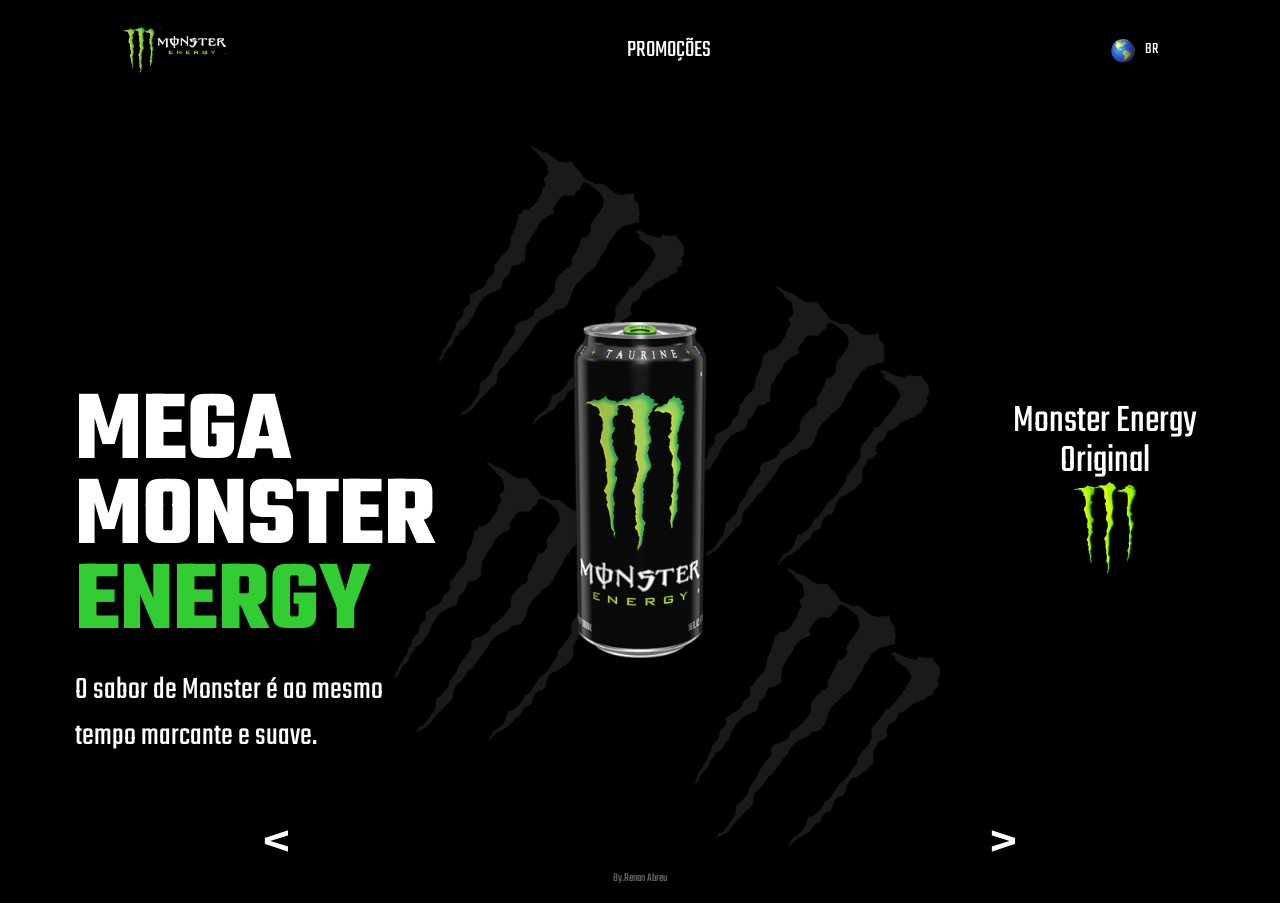
<file: index.html>
<!DOCTYPE html>
<html lang="pt-br">
<head>
    <meta charset="UTF-8">
    <meta name="viewport" content="width=device-width, initial-scale=1.0">
    <link rel="stylesheet" href="./style.css">
    <title>Monster</title>
</head>
<body>
<link rel="preconnect" href="https://fonts.googleapis.com">
<link rel="preconnect" href="https://fonts.gstatic.com" crossorigin>


<link href="https://fonts.googleapis.com/css2?family=Teko:wght@300;400;500;600;700&display=swap" rel="stylesheet">


    <header>
        <img class="logo" src="./logo.png" alt="logo monster">
        <p class="promocao">PROMOÇÕES</p>
        <div class="menu">
            <img class="globo" src="./globo.png" alt="globo">
            <p class="br">BR</p>
        </div>
    </header>
    <main>
        <div class="texto">
            <h1>MEGA MONSTER <span class="energy">ENERGY</span></h1>
            <p class="escrita">O sabor de Monster é ao mesmo tempo marcante e suave.</p>
        </div>
        <img class="fundo" src="fundo.png" alt="">
        <img class="lata" src="./lata.png" alt="lata">
        <div class="escrita2">
            <p>Monster Energy Original</p>
            <img class="simbolo" src="./simbolo.png" alt="">
        </div>
    </main>
    <footer>
        <div class="setas">
            <a href="./melancia.html">&lt;</a>
            <a href="./mango.html">&gt;</a>
        </div>
        <p class="nome">By.Renan Abreu</p>
    </footer>
   
</body>
</html>
</file>
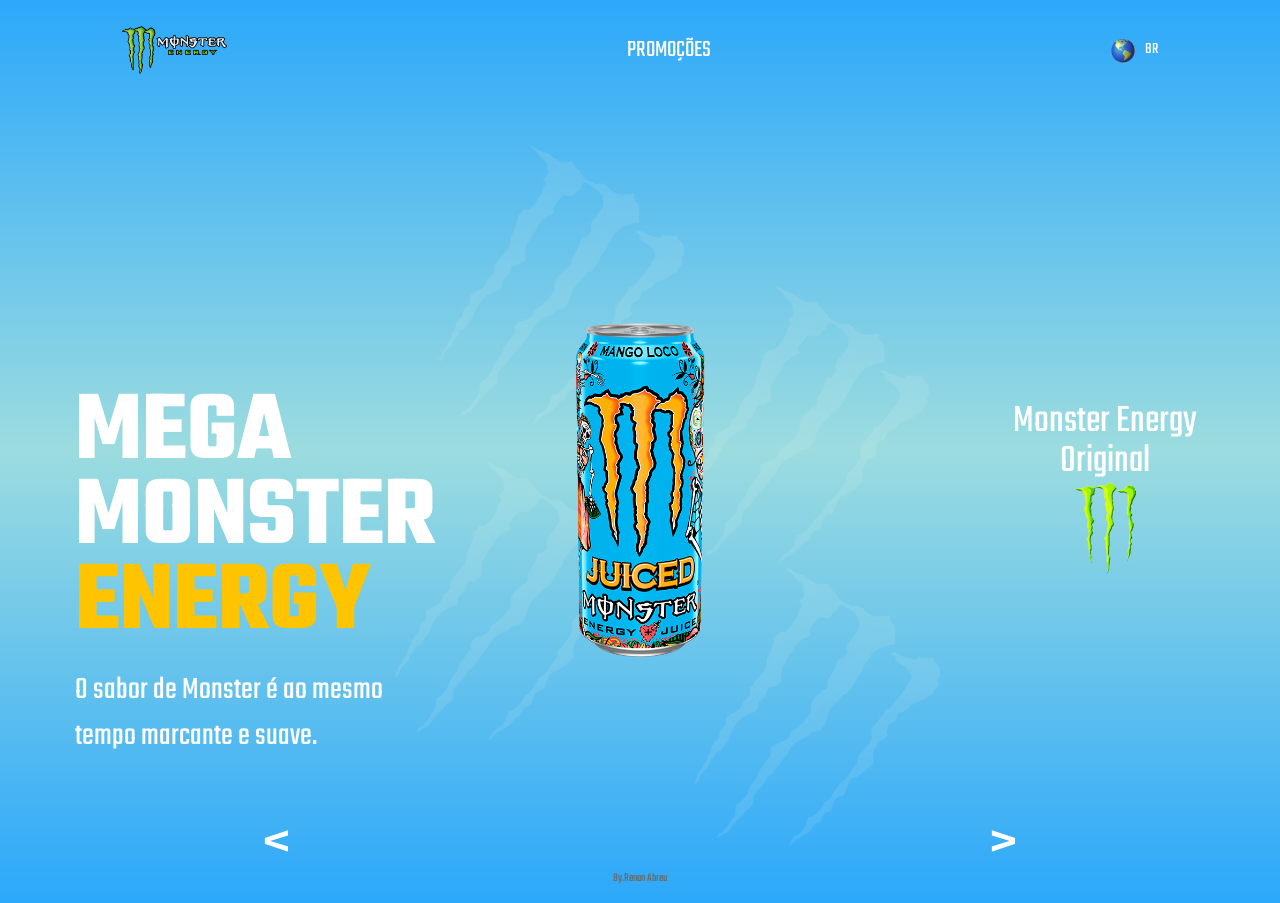
<file: mango.html>
<!DOCTYPE html>
<html lang="pt-br">
<head>
    <meta charset="UTF-8">
    <meta name="viewport" content="width=device-width, initial-scale=1.0">
    <link rel="stylesheet" href="./mango.css">
    <title>Monster</title>
</head>
<body>
<link rel="preconnect" href="https://fonts.googleapis.com">
<link rel="preconnect" href="https://fonts.gstatic.com" crossorigin>


<link href="https://fonts.googleapis.com/css2?family=Teko:wght@300;400;500;600;700&display=swap" rel="stylesheet">


    <header>
        <img class="logo" src="./logo.png" alt="logo monster">
        <p class="promocao">PROMOÇÕES</p>
        <div class="menu">
            <img class="globo" src="./globo.png" alt="globo">
            <p class="br">BR</p>
        </div>
    </header>
    <main>
        <div class="texto">
            <h1>MEGA MONSTER <span class="energy">ENERGY</span></h1>
            <p class="escrita">O sabor de Monster é ao mesmo tempo marcante e suave.</p>
        </div>
        <img class="fundo" src="fundo.png" alt="">
        <img class="lata" src="./Mango.png" alt="lata">
        <div class="escrita2">
            <p>Monster Energy Original</p>
            <img class="simbolo" src="./simbolo.png" alt="">
        </div>
    </main>
    <footer>
        <div class="setas">
            <a href="./index.html">&lt;</a>
            <a href="">&gt;</a>
        </div>
        <p class="nome">By.Renan Abreu</p>
    </footer>
   
</body>
</html>
</file>
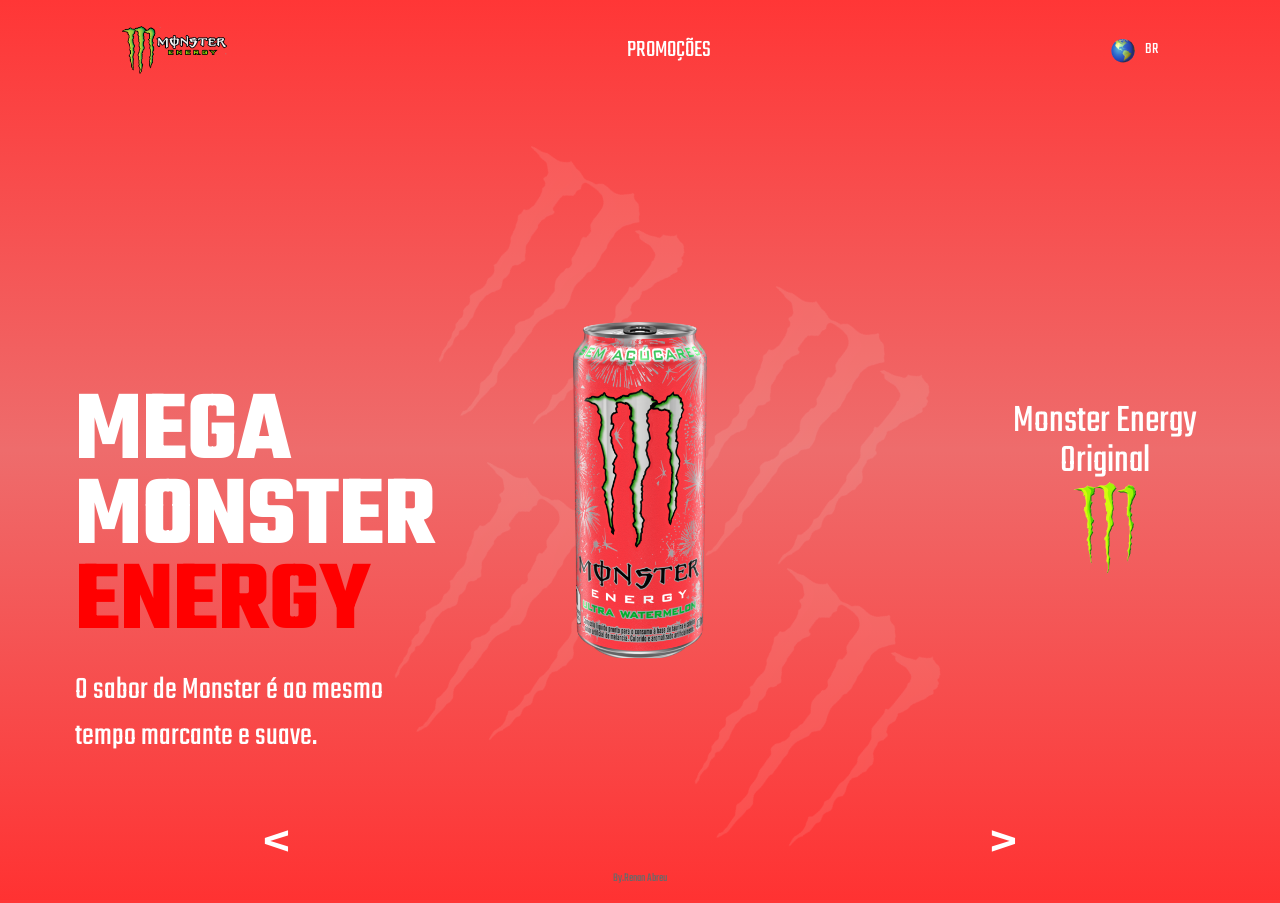
<file: melancia.html>
<!DOCTYPE html>
<html lang="pt-br">
<head>
    <meta charset="UTF-8">
    <meta name="viewport" content="width=device-width, initial-scale=1.0">
    <link rel="stylesheet" href="./melancia.css">
    <title>Monster</title>
</head>
<body>
<link rel="preconnect" href="https://fonts.googleapis.com">
<link rel="preconnect" href="https://fonts.gstatic.com" crossorigin>


<link href="https://fonts.googleapis.com/css2?family=Teko:wght@300;400;500;600;700&display=swap" rel="stylesheet">


    <header>
        <img class="logo" src="./logo.png" alt="logo monster">
        <p class="promocao">PROMOÇÕES</p>
        <div class="menu">
            <img class="globo" src="./globo.png" alt="globo">
            <p class="br">BR</p>
        </div>
    </header>
    <main>
        <div class="texto">
            <h1>MEGA MONSTER <span class="energy">ENERGY</span></h1>
            <p class="escrita">O sabor de Monster é ao mesmo tempo marcante e suave.</p>
        </div>
        <img class="fundo" src="fundo.png" alt="">
        <img class="lata" src="./melancia.png" alt="lata">
        <div class="escrita2">
            <p>Monster Energy Original</p>
            <img class="simbolo" src="./simbolo.png" alt="">
        </div>
    </main>
    <footer>
        <div class="setas">
            <a href="./mango.html">&lt;</a>
            <a href="./index.html">&gt;</a>
        </div>
        <p class="nome">By.Renan Abreu</p>
    </footer>
   
</body>
</html>
</file>
<file: style.css>
* {
    margin: 0;
    padding: 0;
    box-sizing: border-box;
}


body {
    min-height: 100vh;
    width: 100%;
    background-color: black;
    font-family: 'Teko', sans-serif;
    display: flex;
    flex-direction: column;
}


header {
    display: flex;
    height: 100px;
    flex-shrink: 0;
    align-items: center;
    justify-content: center;
    gap: 180px;
}


.logo {
    display: flex;
    height: 48px;
}


.menu {
    display: flex;
    gap: 10px;
}


.br {
    color: white;
}


main {
    display: flex;
    margin-left: 23px;
    margin-right: 23px;
    margin-top: auto;
    justify-content: center;
    align-items: center;
}


.texto {
    height: 196px;
    width: 161px;
}


h1 {
    font-size: 40px;
    color: white;
    line-height: 40px;
}


.energy {
    color: limegreen;
}


.escrita {
    color: white;
    font-size: 20px;
    margin-top: 20px;
}


.lata {
    height: 336px;
    max-width: 100%;
    object-fit: contain;
}


.setas {
    display: flex;
    color: white;
    font-size: 64px;
    gap: 300px;
    justify-content: center;
    align-items: center;
    margin-top: 10px;
    height: 50px;
}
a {
    text-decoration: none;
    color: white;
}

.nome {
    display: flex;
    color: dimgrey;
    font-size: 12px;
    justify-content: center;
    align-items: center;
}


.promocao {
    display: none;
    color: white;
    justify-content: center;
    align-items: center;
    font-size: 24px;
}


.fundo {
    display: none;
    position: absolute;
    margin-top: 50px;
    opacity: 10%;
    height: 775px;
    max-height: 100vh;
    max-width: 100%;
    object-fit: contain;
    z-index: -1;
}


.escrita2 {
    display: none;
    flex-direction: column;
    color: white;
    justify-content: center;
    align-items: center;
    height: 184px;
    width: 200px;
    font-size: 40px;
    line-height: 40px;
    text-align: center;
}


.simbolo {
    height: 96px;
}


footer {
    height: 100px;
    flex-shrink: 0;
    margin-top: auto;
}


/* TELAS COM 1024px OU MAIS */


@media (min-width: 1024px) {


    body {
        min-height: 100vh;
        width: 100%;
        flex-direction: column;
    }


    header {
        gap: 400px;
        margin-bottom: 80px;
    }


    .promocao {
        display: flex;
    }


    .fundo {
        display: block;
    }


    .texto {
        width: 350px;
    }


    h1 {
        font-size: 100px;
        line-height: 85px;
    }


    .escrita {
        font-size: 32px;
    }


    .lata {
        display: flex;
        justify-content: center;
        align-items: center;
        position: absolute;
    }


    .escrita2 {
        display: flex;
    }


    main {
        gap: 580px;
        justify-content: center;
        align-items: center;
        height: 390px;
        flex-shrink: 0;
        margin-left: 60px;
        margin-right: 60px;
    }


    .setas {
        gap: 700px;
        margin-top: 20px;
        height: 50px;
    }


    footer {
        margin-top: auto;
    }
}
</file>
<file: mango.css>
* {
    margin: 0;
    padding: 0;
    box-sizing: border-box;
}


body {
    min-height: 100vh;
    width: 100%;
    background: linear-gradient(rgb(44, 168, 250), rgb(156, 220, 223), rgb(44, 168, 250));
    font-family: 'Teko', sans-serif;
    display: flex;
    flex-direction: column;
}


header {
    display: flex;
    height: 100px;
    flex-shrink: 0;
    align-items: center;
    justify-content: center;
    gap: 180px;
}


.logo {
    display: flex;
    height: 48px;
}


.menu {
    display: flex;
    gap: 10px;
}


.br {
    color: white;
}


main {
    display: flex;
    margin-left: 23px;
    margin-right: 23px;
    margin-top: auto;
    justify-content: center;
    align-items: center;
}


.texto {
    height: 196px;
    width: 161px;
}


h1 {
    font-size: 40px;
    color: white;
    line-height: 40px;
}


.energy {
    color: rgb(255, 196, 0);
}


.escrita {
    color: white;
    font-size: 20px;
    margin-top: 20px;
}


.lata {
    height: 336px;
    max-width: 100%;
    object-fit: contain;
}


.setas {
    display: flex;
    color: white;
    font-size: 64px;
    gap: 300px;
    justify-content: center;
    align-items: center;
    margin-top: 10px;
    height: 50px;
}
a {
    text-decoration: none;
    color: white;
}


.nome {
    display: flex;
    color: dimgrey;
    font-size: 12px;
    justify-content: center;
    align-items: center;
}


.promocao {
    display: none;
    color: white;
    justify-content: center;
    align-items: center;
    font-size: 24px;
}


.fundo {
    display: none;
    position: absolute;
    margin-top: 50px;
    opacity: 10%;
    height: 775px;
    max-height: 100vh;
    max-width: 100%;
    object-fit: contain;
    z-index: -1;
}


.escrita2 {
    display: none;
    flex-direction: column;
    color: white;
    justify-content: center;
    align-items: center;
    height: 184px;
    width: 200px;
    font-size: 40px;
    line-height: 40px;
    text-align: center;
}


.simbolo {
    height: 96px;
}


footer {
    height: 100px;
    flex-shrink: 0;
    margin-top: auto;
}


/* TELAS COM 1024px OU MAIS */


@media (min-width: 1024px) {


    body {
        min-height: 100vh;
        width: 100%;
        flex-direction: column;
    }


    header {
        gap: 400px;
        margin-bottom: 80px;
    }


    .promocao {
        display: flex;
    }


    .fundo {
        display: block;
    }


    .texto {
        width: 350px;
    }


    h1 {
        font-size: 100px;
        line-height: 85px;
    }


    .escrita {
        font-size: 32px;
    }


    .lata {
        display: flex;
        justify-content: center;
        align-items: center;
        position: absolute;
    }


    .escrita2 {
        display: flex;
    }


    main {
        gap: 580px;
        justify-content: center;
        align-items: center;
        height: 390px;
        flex-shrink: 0;
        margin-left: 60px;
        margin-right: 60px;
    }


    .setas {
        gap: 700px;
        margin-top: 20px;
        height: 50px;
    }


    footer {
        margin-top: auto;
    }
}
</file>
<file: melancia.css>
* {
    margin: 0;
    padding: 0;
    box-sizing: border-box;
}


body {
    min-height: 100vh;
    width: 100%;
    background: linear-gradient(rgb(255, 54, 54), rgb(238, 108, 108), rgb(255, 50, 50));
    font-family: 'Teko', sans-serif;
    display: flex;
    flex-direction: column;
}


header {
    display: flex;
    height: 100px;
    flex-shrink: 0;
    align-items: center;
    justify-content: center;
    gap: 180px;
}


.logo {
    display: flex;
    height: 48px;
}


.menu {
    display: flex;
    gap: 10px;
}


.br {
    color: white;
}


main {
    display: flex;
    margin-left: 23px;
    margin-right: 23px;
    margin-top: auto;
    justify-content: center;
    align-items: center;
}


.texto {
    height: 196px;
    width: 161px;
}


h1 {
    font-size: 40px;
    color: white;
    line-height: 40px;
}


.energy {
    color: red;
}


.escrita {
    color: white;
    font-size: 20px;
    margin-top: 20px;
}


.lata {
    height: 336px;
    max-width: 100%;
    object-fit: contain;
}


.setas {
    display: flex;
    color: white;
    font-size: 64px;
    gap: 300px;
    justify-content: center;
    align-items: center;
    margin-top: 10px;
    height: 50px;
}
a {
    text-decoration: none;
    color: white;
}

.nome {
    display: flex;
    color: dimgrey;
    font-size: 12px;
    justify-content: center;
    align-items: center;
}


.promocao {
    display: none;
    color: white;
    justify-content: center;
    align-items: center;
    font-size: 24px;
}


.fundo {
    display: none;
    position: absolute;
    margin-top: 50px;
    opacity: 10%;
    height: 775px;
    max-height: 100vh;
    max-width: 100%;
    object-fit: contain;
    z-index: -1;
}


.escrita2 {
    display: none;
    flex-direction: column;
    color: white;
    justify-content: center;
    align-items: center;
    height: 184px;
    width: 200px;
    font-size: 40px;
    line-height: 40px;
    text-align: center;
}


.simbolo {
    height: 96px;
}


footer {
    height: 100px;
    flex-shrink: 0;
    margin-top: auto;
}


/* TELAS COM 1024px OU MAIS */


@media (min-width: 1024px) {


    body {
        min-height: 100vh;
        width: 100%;
        flex-direction: column;
    }


    header {
        gap: 400px;
        margin-bottom: 80px;
    }


    .promocao {
        display: flex;
    }


    .fundo {
        display: block;
    }


    .texto {
        width: 350px;
    }


    h1 {
        font-size: 100px;
        line-height: 85px;
    }


    .escrita {
        font-size: 32px;
    }


    .lata {
        display: flex;
        justify-content: center;
        align-items: center;
        position: absolute;
    }


    .escrita2 {
        display: flex;
    }


    main {
        gap: 580px;
        justify-content: center;
        align-items: center;
        height: 390px;
        flex-shrink: 0;
        margin-left: 60px;
        margin-right: 60px;
    }


    .setas {
        gap: 700px;
        margin-top: 20px;
        height: 50px;
    }


    footer {
        margin-top: auto;
    }
}
</file>
